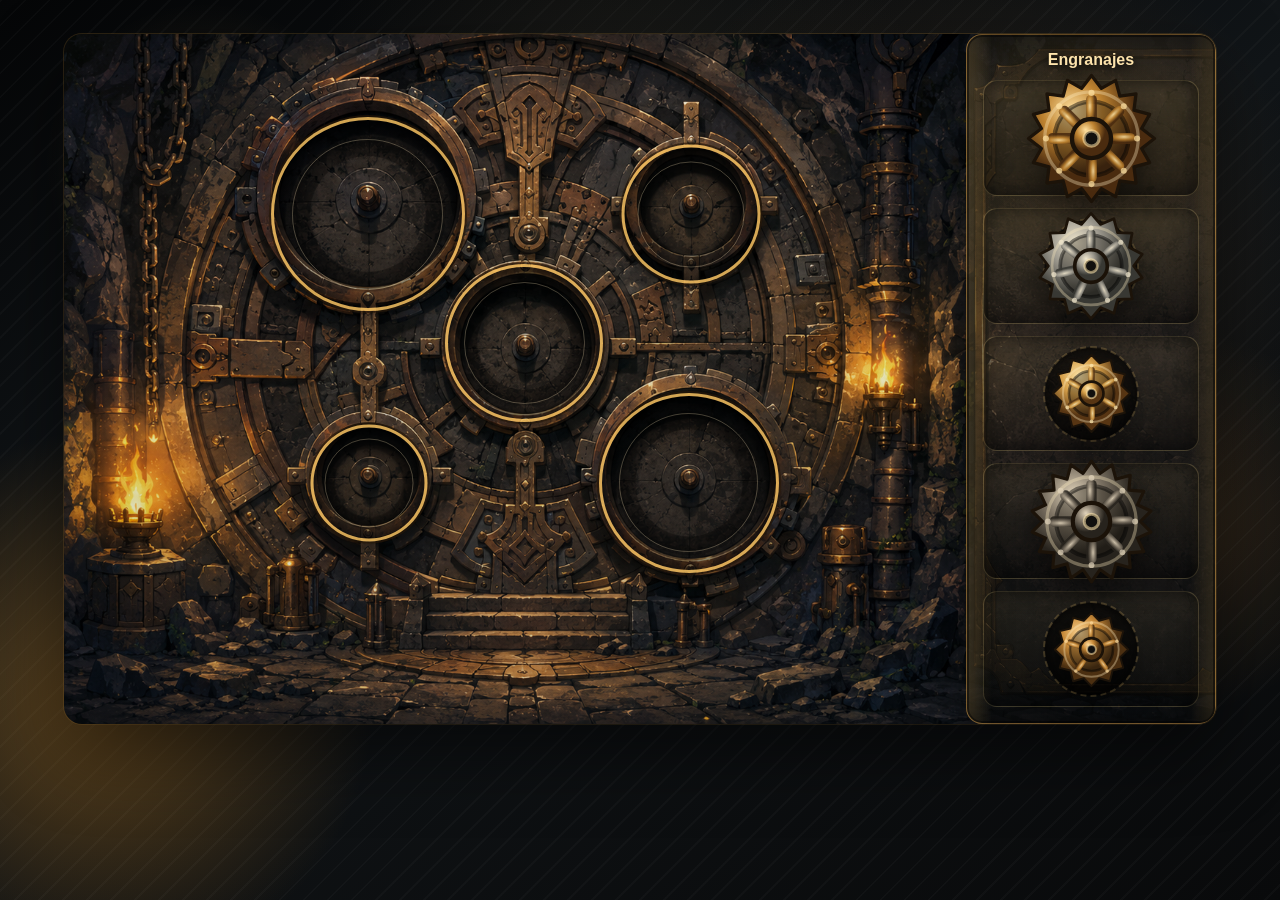
<file: minijuego_engranajes.html>
<!DOCTYPE html>
<html lang="es">
<head>
  <meta charset="UTF-8">
  <meta name="viewport" content="width=device-width, initial-scale=1.0">
  <title>PUERTA SUBTERRANEA DE RABBITA</title>
  <style>
    :root {
      --bg: #090b0d;
      --stone: #1b1c1d;
      --stone-light: #2c2b28;
      --metal: #252421;
      --metal-light: #55504a;
      --metal-dark: #0d0e0f;
      --gold: #c38a35;
      --gold-light: #ffd27a;
      --gold-dark: #4e3214;
      --text: #f6e9cb;
      --muted: #cdbf9b;
      --danger: #16120d;
      --shadow: rgba(0, 0, 0, 0.58);
      --scene-image: url("assets/backgrounds/puerta_rabbita_engranajes.png");
    }

    * {
      box-sizing: border-box;
    }

    html,
    body {
      min-height: 100%;
    }

    body {
      margin: 0;
      color: var(--text);
      font-family: "Trebuchet MS", "Segoe UI", Arial, sans-serif;
      background:
        radial-gradient(circle at 8% 78%, rgba(255, 165, 40, 0.32), transparent 17rem),
        radial-gradient(circle at 76% 30%, rgba(196, 120, 35, 0.15), transparent 22rem),
        radial-gradient(circle at 48% 18%, rgba(114, 96, 62, 0.18), transparent 20rem),
        repeating-linear-gradient(135deg, rgba(255, 255, 255, 0.025) 0 2px, transparent 2px 17px),
        linear-gradient(155deg, #050607 0%, #111518 44%, #090a0b 100%);
      overflow-x: hidden;
    }

    body::before {
      content: "";
      position: fixed;
      inset: 0;
      pointer-events: none;
      background:
        radial-gradient(circle at 16% 18%, rgba(255, 201, 108, 0.12), transparent 10rem),
        radial-gradient(circle at 92% 58%, rgba(255, 156, 39, 0.14), transparent 12rem),
        linear-gradient(90deg, rgba(0, 0, 0, 0.52), transparent 22%, transparent 76%, rgba(0, 0, 0, 0.58));
      mix-blend-mode: screen;
    }

    button {
      border: 0;
      color: #20160a;
      font: inherit;
      font-weight: 700;
      cursor: pointer;
      background: linear-gradient(180deg, #ffe0a2 0%, #c89138 52%, #845518 100%);
      border-radius: 8px;
      padding: 0.78rem 1.05rem;
      box-shadow:
        inset 0 1px 0 rgba(255, 255, 255, 0.62),
        inset 0 -3px 0 rgba(78, 45, 8, 0.45),
        0 8px 18px rgba(0, 0, 0, 0.42);
      transition: transform 160ms ease, filter 160ms ease;
    }

    button:hover {
      filter: brightness(1.08);
      transform: translateY(-1px);
    }

    button:active {
      transform: translateY(1px);
    }

    [hidden] {
      display: none !important;
    }

    .page {
      position: relative;
      z-index: 1;
      width: min(1220px, 100%);
      margin: 0 auto;
      padding: clamp(16px, 3vw, 34px);
    }

    .play-area {
      position: relative;
      display: grid;
      grid-template-columns: minmax(216px, 1fr) clamp(90px, 21vw, 250px);
      gap: clamp(8px, 2vw, 18px);
      align-items: stretch;
      isolation: isolate;
      border-radius: 18px;
      background:
        linear-gradient(180deg, rgba(4, 5, 6, 0.03), rgba(4, 5, 6, 0.18)),
        var(--scene-image) left center / cover no-repeat,
        #0b0c0d;
      overflow: hidden;
      box-shadow:
        0 30px 70px rgba(0, 0, 0, 0.5),
        0 0 0 1px rgba(223, 158, 67, 0.18);
    }

    .machine-frame,
    .gear-tray {
      height: clamp(410px, 60vw, 690px);
    }

    .machine-frame {
      position: relative;
      padding: 0;
      border-radius: 18px;
      background: transparent;
      border: 0;
      box-shadow: none;
      overflow: hidden;
    }

    .machine-panel {
      position: relative;
      width: 100%;
      height: 100%;
      border-radius: 18px;
      overflow: hidden;
      background: transparent;
      border: 0;
      box-shadow: none;
    }

    .holes-layer {
      position: absolute;
      inset: 0;
    }

    .holes-layer {
      z-index: 4;
      pointer-events: none;
    }

    .hole {
      position: absolute;
      border-radius: 50%;
      transform: translate(-50%, -50%);
      background:
        radial-gradient(circle at 50% 50%, rgba(0, 0, 0, 0.04) 0 43%, rgba(0, 0, 0, 0.36) 44% 58%, rgba(13, 10, 7, 0.18) 59% 100%);
      border: 3px solid rgba(255, 200, 101, 0.82);
      box-shadow:
        inset 0 0 24px rgba(0, 0, 0, 0.78),
        inset 0 9px 18px rgba(0, 0, 0, 0.58),
        0 0 0 2px rgba(37, 24, 9, 0.7),
        0 8px 18px rgba(0, 0, 0, 0.38);
      transition: border-color 180ms ease, box-shadow 220ms ease;
    }

    .hole::before {
      display: none;
    }

    .hole::after {
      content: "";
      position: absolute;
      inset: 10%;
      border-radius: 50%;
      border: 1px solid rgba(255, 233, 184, 0.26);
      box-shadow: inset 0 0 22px rgba(0, 0, 0, 0.62);
    }

    .hole.is-filled {
      border-color: rgba(255, 211, 120, 0.95);
      box-shadow:
        inset 0 0 20px rgba(0, 0, 0, 0.88),
        0 0 0 3px rgba(77, 51, 18, 0.85),
        0 0 18px rgba(255, 184, 68, 0.35),
        0 12px 24px rgba(0, 0, 0, 0.58);
    }

    .glow-core {
      position: absolute;
      z-index: 1;
      inset: 10%;
      border-radius: 50%;
      background: radial-gradient(circle, rgba(255, 199, 83, 0.26), transparent 58%);
      opacity: 0;
      pointer-events: none;
      transition: opacity 550ms ease;
    }

    .gear-tray {
      position: relative;
      display: grid;
      grid-template-rows: auto 1fr;
      gap: 0.7rem;
      z-index: 8;
      padding: clamp(8px, 1.5vw, 16px);
      border-radius: 16px;
      background:
        linear-gradient(90deg, rgba(255, 208, 117, 0.25), transparent 10%, transparent 90%, rgba(255, 208, 117, 0.18)),
        radial-gradient(circle at 52% 16%, rgba(255, 191, 76, 0.13), transparent 12rem),
        linear-gradient(180deg, rgba(37, 34, 30, 0.5), rgba(21, 21, 21, 0.46) 50%, rgba(12, 13, 13, 0.64));
      border: 1px solid rgba(224, 157, 64, 0.4);
      box-shadow:
        inset 0 0 0 2px rgba(0, 0, 0, 0.44),
        inset 0 0 40px rgba(0, 0, 0, 0.55),
        0 26px 55px rgba(0, 0, 0, 0.5);
    }

    .tray-title {
      color: #ffe5ad;
      font-weight: 800;
      text-align: center;
      text-shadow: 0 2px 8px #000;
    }

    .dock-list {
      display: grid;
      grid-template-rows: repeat(5, 1fr);
      gap: clamp(6px, 1vw, 12px);
      min-height: 0;
    }

    .dock {
      position: relative;
      display: grid;
      place-items: center;
      min-height: 0;
      border-radius: 14px;
      background:
        radial-gradient(circle, rgba(0, 0, 0, 0.5) 0 38%, transparent 39%),
        linear-gradient(180deg, rgba(255, 226, 153, 0.08), rgba(0, 0, 0, 0.16));
      border: 1px solid rgba(255, 219, 142, 0.13);
      box-shadow: inset 0 0 18px rgba(0, 0, 0, 0.62);
    }

    .dock::before {
      content: "";
      width: min(68%, 92px);
      aspect-ratio: 1;
      border-radius: 50%;
      border: 2px dashed rgba(255, 209, 121, 0.22);
      box-shadow: inset 0 0 12px rgba(0, 0, 0, 0.72);
    }

    .drag-layer {
      position: absolute;
      inset: 0;
      z-index: 20;
      pointer-events: none;
    }

    .gear {
      position: absolute;
      left: 0;
      top: 0;
      display: grid;
      place-items: center;
      border-radius: 50%;
      cursor: grab;
      pointer-events: auto;
      touch-action: none;
      user-select: none;
      filter: drop-shadow(0 12px 16px rgba(0, 0, 0, 0.58));
      transition: left 280ms cubic-bezier(0.2, 0.85, 0.24, 1), top 280ms cubic-bezier(0.2, 0.85, 0.24, 1), filter 180ms ease, opacity 180ms ease;
      will-change: left, top;
    }

    .gear.dragging {
      cursor: grabbing;
      filter:
        drop-shadow(0 18px 22px rgba(0, 0, 0, 0.68))
        drop-shadow(0 0 16px rgba(255, 195, 82, 0.28));
      transition: filter 120ms ease;
    }

    .gear.is-placed {
      filter:
        drop-shadow(0 12px 16px rgba(0, 0, 0, 0.56))
        drop-shadow(0 0 9px rgba(255, 194, 81, 0.2));
    }

    .gear-art {
      width: 100%;
      height: 100%;
      transform-origin: 50% 50%;
      display: block;
    }

    .gear.is-spinning .gear-art {
      animation: gearSpin var(--spin-speed, 2.4s) linear infinite;
      animation-direction: var(--spin-direction, normal);
    }

    @keyframes gearSpin {
      to {
        transform: rotate(360deg);
      }
    }

    .play-area.is-complete .gear {
      cursor: default;
      pointer-events: none;
    }

    .play-area.is-complete .machine-frame {
      box-shadow:
        inset 0 0 0 2px rgba(255, 216, 132, 0.24),
        inset 0 -26px 54px rgba(0, 0, 0, 0.42),
        0 0 46px rgba(255, 186, 70, 0.28),
        0 26px 55px rgba(0, 0, 0, 0.55);
    }

    .play-area.is-complete .glow-core {
      opacity: 1;
      animation: goldenPulse 1.6s ease-in-out infinite alternate;
    }

    @keyframes goldenPulse {
      from {
        filter: blur(0);
        transform: scale(0.96);
      }
      to {
        filter: blur(4px);
        transform: scale(1.04);
      }
    }

    .victory-panel {
      position: absolute;
      z-index: 40;
      left: 50%;
      top: 50%;
      width: min(92%, 520px);
      transform: translate(-50%, -50%);
      display: grid;
      gap: 1rem;
      justify-items: center;
      padding: clamp(22px, 4vw, 36px);
      text-align: center;
      border-radius: 16px;
      color: #fff4d7;
      background:
        radial-gradient(circle at 50% 0%, rgba(255, 211, 119, 0.34), transparent 42%),
        linear-gradient(180deg, rgba(39, 31, 22, 0.96), rgba(11, 12, 12, 0.96));
      border: 1px solid rgba(255, 211, 126, 0.52);
      box-shadow:
        0 0 0 1px rgba(0, 0, 0, 0.58),
        0 28px 70px rgba(0, 0, 0, 0.72),
        0 0 44px rgba(255, 187, 70, 0.23);
    }

    .victory-panel p {
      margin: 0;
      font-size: clamp(1.35rem, 4vw, 2.5rem);
      font-weight: 900;
      text-shadow: 0 3px 12px #000;
    }

    .victory-mark {
      width: clamp(60px, 12vw, 92px);
      aspect-ratio: 1;
      border-radius: 50%;
      background:
        radial-gradient(circle at 50% 50%, #fff3c9 0 9%, transparent 10%),
        repeating-conic-gradient(from 0deg, #ffd374 0 10deg, #6f4213 10deg 22deg);
      border: 4px solid #c98c33;
      box-shadow:
        inset 0 0 0 10px rgba(35, 22, 9, 0.72),
        0 0 28px rgba(255, 192, 80, 0.45);
      animation: gearSpin 3.2s linear infinite;
    }

    @media (max-width: 680px) {
      .page {
        padding: 14px;
      }

      .play-area {
        grid-template-columns: minmax(214px, 1fr) clamp(84px, 24vw, 112px);
      }

      .machine-frame,
      .gear-tray {
        height: clamp(300px, 78vw, 430px);
      }

      .tray-title {
        font-size: 0.82rem;
      }
    }

    @media (max-width: 380px) {
      .page {
        padding: 10px;
      }

      .play-area {
        grid-template-columns: minmax(198px, 1fr) 78px;
        gap: 7px;
      }

      .gear-tray {
        padding: 7px;
      }
    }
  </style>
</head>
<body>
  <main class="page">
    <section class="play-area" id="playArea" aria-label="Puzzle de engranajes">
      <section class="machine-frame" aria-label="Maquinaria antigua">
        <div class="machine-panel" id="machinePanel">
          <div class="glow-core" aria-hidden="true"></div>
        </div>
      </section>

      <aside class="gear-tray" id="gearTray" aria-label="Panel lateral de engranajes">
        <div class="tray-title">Engranajes</div>
        <div class="dock-list" id="dockList"></div>
      </aside>

      <div class="holes-layer" id="holesLayer" aria-hidden="true"></div>
      <div class="drag-layer" id="dragLayer"></div>

      <div class="victory-panel" id="victoryPanel" role="dialog" aria-live="polite" hidden>
        <div class="victory-mark" aria-hidden="true"></div>
        <p>¡La puerta vuelve a funcionar!</p>
        <button id="continueButton" type="button" hidden>Continuar</button>
      </div>
    </section>
  </main>

  <script>
    (() => {
      "use strict";

      /*
        Configuracion principal.
        x/y son coordenadas en pixeles sobre puerta_rabbita_engranajes.png.
        size y tolerance tambien usan esa escala base para que los huecos
        sigan encajando aunque el fondo cambie de tamano.
      */
      const sceneConfig = {
        width: 1672,
        height: 941
      };

      const slotConfig = [
        { id: "slot1", gearId: "gear1", size: 265, x: 414, y: 246, spin: "clockwise", tolerance: 82 },
        { id: "slot2", gearId: "gear2", size: 215, x: 628, y: 421, spin: "counterclockwise", tolerance: 70 },
        { id: "slot3", gearId: "gear3", size: 160, x: 416, y: 612, spin: "counterclockwise", tolerance: 58 },
        { id: "slot4", gearId: "gear4", size: 245, x: 852, y: 612, spin: "clockwise", tolerance: 82 },
        { id: "slot5", gearId: "gear5", size: 190, x: 855, y: 246, spin: "clockwise", tolerance: 64 }
      ];

      const gearConfig = [
        { id: "gear1", sizeName: "grande", diameter: 190, teeth: 16, spokes: 8, color: "#bd8230", dark: "#4a2b0f", light: "#ffe1a0", speed: "2.6s" },
        { id: "gear2", sizeName: "mediano", diameter: 158, teeth: 14, spokes: 7, color: "#9e9a8f", dark: "#383833", light: "#f1e7ce", speed: "2.1s" },
        { id: "gear3", sizeName: "pequeno", diameter: 116, teeth: 12, spokes: 6, color: "#d6a04a", dark: "#573513", light: "#ffe8ad", speed: "1.75s" },
        { id: "gear4", sizeName: "grande", diameter: 182, teeth: 18, spokes: 8, color: "#7d7364", dark: "#27231d", light: "#e2d4bb", speed: "2.9s" },
        { id: "gear5", sizeName: "pequeno", diameter: 110, teeth: 12, spokes: 5, color: "#c88a39", dark: "#4b2f11", light: "#ffd998", speed: "1.65s" }
      ];

      const playArea = document.getElementById("playArea");
      const holesLayer = document.getElementById("holesLayer");
      const dockList = document.getElementById("dockList");
      const dragLayer = document.getElementById("dragLayer");
      const resetButton = document.getElementById("resetButton");
      const continueButton = document.getElementById("continueButton");
      const victoryPanel = document.getElementById("victoryPanel");

      const slotsByGearId = new Map(slotConfig.map((slot) => [slot.gearId, slot]));
      const gearState = new Map();

      let activeDrag = null;
      let zCounter = 30;
      let isCompleted = false;
      let resizeFrame = 0;

      function clamp(value, min, max) {
        return Math.max(min, Math.min(max, value));
      }

      function getBoardScale() {
        return getSceneMetrics().scale;
      }

      function getSceneMetrics() {
        const rect = playArea.getBoundingClientRect();
        const scale = Math.max(rect.width / sceneConfig.width, rect.height / sceneConfig.height);

        return {
          scale,
          offsetX: 0,
          offsetY: (rect.height - sceneConfig.height * scale) / 2
        };
      }

      function createBoard() {
        slotConfig.forEach(createHole);
        gearConfig.forEach(createDock);
        gearConfig.forEach(createGear);
        relayout();
      }

      function createHole(slot) {
        const hole = document.createElement("div");
        hole.className = "hole";
        hole.id = slot.id;
        holesLayer.appendChild(hole);
      }

      function createDock(gear) {
        const dock = document.createElement("div");
        dock.className = "dock";
        dock.id = `dock-${gear.id}`;
        dock.setAttribute("aria-hidden", "true");
        dockList.appendChild(dock);
      }

      function createGear(gear) {
        const element = document.createElement("div");
        element.className = "gear";
        element.id = gear.id;
        element.tabIndex = 0;
        element.setAttribute("role", "img");
        element.setAttribute("aria-label", `${gear.id}, engranaje ${gear.sizeName}`);
        element.style.setProperty("--spin-speed", gear.speed);
        element.innerHTML = buildGearSvg(gear);

        element.addEventListener("pointerdown", onPointerDown);
        dragLayer.appendChild(element);

        gearState.set(gear.id, {
          placed: false,
          element
        });
      }

      function buildGearSvg(gear) {
        const gradientId = `grad-${gear.id}`;
        const path = gearPath(gear.teeth, 58, 47);
        const spokes = Array.from({ length: gear.spokes }, (_, index) => {
          const angle = (360 / gear.spokes) * index;
          return `<rect x="-5" y="-40" width="10" height="36" rx="4" transform="rotate(${angle})" fill="url(#${gradientId})" opacity="0.88"></rect>`;
        }).join("");
        const bolts = Array.from({ length: gear.spokes }, (_, index) => {
          const angle = ((360 / gear.spokes) * index - 90) * Math.PI / 180;
          const x = Math.cos(angle) * 42;
          const y = Math.sin(angle) * 42;
          return `<circle cx="${x.toFixed(2)}" cy="${y.toFixed(2)}" r="2.8" fill="${gear.light}" opacity="0.72"></circle>`;
        }).join("");

        return `
          <svg class="gear-art" viewBox="-64 -64 128 128" aria-hidden="true">
            <defs>
              <radialGradient id="${gradientId}" cx="35%" cy="28%">
                <stop offset="0%" stop-color="${gear.light}"></stop>
                <stop offset="48%" stop-color="${gear.color}"></stop>
                <stop offset="100%" stop-color="${gear.dark}"></stop>
              </radialGradient>
            </defs>
            <path d="${path}" fill="url(#${gradientId})" stroke="#1c1309" stroke-width="3" stroke-linejoin="round"></path>
            <circle r="43" fill="none" stroke="rgba(255,238,192,0.34)" stroke-width="3"></circle>
            <circle r="34" fill="rgba(22,18,13,0.34)" stroke="rgba(0,0,0,0.45)" stroke-width="4"></circle>
            <g>${spokes}</g>
            <circle r="18" fill="url(#${gradientId})" stroke="#1b1208" stroke-width="4"></circle>
            <circle r="7" fill="#11100e" stroke="rgba(255,229,172,0.55)" stroke-width="3"></circle>
            <g>${bolts}</g>
          </svg>
        `;
      }

      function gearPath(teeth, outerRadius, innerRadius) {
        const points = teeth * 2;
        let path = "";

        for (let index = 0; index < points; index += 1) {
          const angle = (index / points) * Math.PI * 2 - Math.PI / 2;
          const radius = index % 2 === 0 ? outerRadius : innerRadius;
          const x = Math.cos(angle) * radius;
          const y = Math.sin(angle) * radius;
          path += `${index === 0 ? "M" : "L"} ${x.toFixed(2)} ${y.toFixed(2)} `;
        }

        return `${path}Z`;
      }

      function relayout() {
        const scene = getSceneMetrics();
        positionHoles(scene);

        gearConfig.forEach((gear) => {
          const state = gearState.get(gear.id);
          const element = state.element;
          const size = Math.round(clamp(gear.diameter * scene.scale, 54, 168));
          element.style.width = `${size}px`;
          element.style.height = `${size}px`;

          if (activeDrag && activeDrag.gearId === gear.id) {
            return;
          }

          if (state.placed) {
            moveGearToSlot(gear.id, false);
          } else {
            moveGearHome(gear.id, false);
          }
        });
      }

      function positionHoles(scene) {
        slotConfig.forEach((slot) => {
          const hole = document.getElementById(slot.id);
          const size = Math.round(slot.size * scene.scale);
          hole.style.left = `${scene.offsetX + slot.x * scene.scale}px`;
          hole.style.top = `${scene.offsetY + slot.y * scene.scale}px`;
          hole.style.width = `${size}px`;
          hole.style.height = `${size}px`;
        });
      }

      function onPointerDown(event) {
        if (isCompleted) {
          return;
        }

        const element = event.currentTarget;
        const gearId = element.id;
        const state = gearState.get(gearId);
        const gearRect = element.getBoundingClientRect();
        const playRect = playArea.getBoundingClientRect();

        event.preventDefault();

        if (state.placed) {
          state.placed = false;
          markSlotFilled(slotsByGearId.get(gearId), false);
          element.classList.remove("is-placed");
        }

        activeDrag = {
          gearId,
          pointerId: event.pointerId,
          offsetX: event.clientX - gearRect.left,
          offsetY: event.clientY - gearRect.top,
          playLeft: playRect.left,
          playTop: playRect.top
        };

        element.classList.add("dragging");
        element.style.zIndex = String(++zCounter);
        element.setPointerCapture(event.pointerId);
        element.addEventListener("pointermove", onPointerMove);
        element.addEventListener("pointerup", onPointerUp);
        element.addEventListener("pointercancel", onPointerCancel);
      }

      function onPointerMove(event) {
        if (!activeDrag || event.pointerId !== activeDrag.pointerId) {
          return;
        }

        const state = gearState.get(activeDrag.gearId);
        const x = event.clientX - activeDrag.playLeft - activeDrag.offsetX;
        const y = event.clientY - activeDrag.playTop - activeDrag.offsetY;
        state.element.style.left = `${x}px`;
        state.element.style.top = `${y}px`;
      }

      function onPointerUp(event) {
        finishDrag(event, true);
      }

      function onPointerCancel(event) {
        finishDrag(event, false);
      }

      function finishDrag(event, shouldCheckSnap) {
        if (!activeDrag || event.pointerId !== activeDrag.pointerId) {
          return;
        }

        const gearId = activeDrag.gearId;
        const state = gearState.get(gearId);
        const element = state.element;

        element.classList.remove("dragging");
        element.removeEventListener("pointermove", onPointerMove);
        element.removeEventListener("pointerup", onPointerUp);
        element.removeEventListener("pointercancel", onPointerCancel);

        try {
          element.releasePointerCapture(event.pointerId);
        } catch (error) {
          // Algunos navegadores liberan la captura automaticamente.
        }

        activeDrag = null;

        if (shouldCheckSnap && isNearCorrectSlot(gearId)) {
          state.placed = true;
          element.classList.add("is-placed");
          markSlotFilled(slotsByGearId.get(gearId), true);
          moveGearToSlot(gearId, true);
          checkVictory();
        } else {
          state.placed = false;
          element.classList.remove("is-placed");
          markSlotFilled(slotsByGearId.get(gearId), false);
          moveGearHome(gearId, true);
        }
      }

      function isNearCorrectSlot(gearId) {
        const slot = slotsByGearId.get(gearId);
        const state = gearState.get(gearId);
        const gearCenter = getElementCenterInPlay(state.element);
        const slotCenter = getSlotCenterInPlay(slot);
        const scale = getBoardScale();
        const distance = Math.hypot(gearCenter.x - slotCenter.x, gearCenter.y - slotCenter.y);

        return distance <= slot.tolerance * scale;
      }

      function moveGearToSlot(gearId, animate) {
        const slot = slotsByGearId.get(gearId);
        const state = gearState.get(gearId);
        const center = getSlotCenterInPlay(slot);
        setGearCenter(state.element, center, animate);
      }

      function moveGearHome(gearId, animate) {
        const state = gearState.get(gearId);
        const dock = document.getElementById(`dock-${gearId}`);
        const center = getElementCenterInPlay(dock);
        setGearCenter(state.element, center, animate);
      }

      function setGearCenter(element, center, animate) {
        element.style.transitionDuration = animate ? "" : "0ms";
        element.style.left = `${center.x - element.offsetWidth / 2}px`;
        element.style.top = `${center.y - element.offsetHeight / 2}px`;

        if (!animate) {
          requestAnimationFrame(() => {
            element.style.transitionDuration = "";
          });
        }
      }

      function getSlotCenterInPlay(slot) {
        const scene = getSceneMetrics();

        return {
          x: scene.offsetX + slot.x * scene.scale,
          y: scene.offsetY + slot.y * scene.scale
        };
      }

      function getElementCenterInPlay(element) {
        const playRect = playArea.getBoundingClientRect();
        const rect = element.getBoundingClientRect();

        return {
          x: rect.left - playRect.left + rect.width / 2,
          y: rect.top - playRect.top + rect.height / 2
        };
      }

      function markSlotFilled(slot, filled) {
        const hole = document.getElementById(slot.id);
        hole.classList.toggle("is-filled", filled);
      }

      function checkVictory() {
        const allPlaced = gearConfig.every((gear) => gearState.get(gear.id).placed);

        if (!allPlaced || isCompleted) {
          return;
        }

        isCompleted = true;
        playArea.classList.add("is-complete");
        victoryPanel.hidden = false;
        continueButton.hidden = false;

        gearConfig.forEach((gear) => {
          const slot = slotsByGearId.get(gear.id);
          const state = gearState.get(gear.id);
          const direction = slot.spin === "counterclockwise" ? "reverse" : "normal";
          state.element.style.setProperty("--spin-direction", direction);
          state.element.classList.add("is-spinning");
        });
      }

      function resetPuzzle() {
        isCompleted = false;
        activeDrag = null;
        playArea.classList.remove("is-complete");
        victoryPanel.hidden = true;
        continueButton.hidden = true;

        slotConfig.forEach((slot) => markSlotFilled(slot, false));
        gearConfig.forEach((gear) => {
          const state = gearState.get(gear.id);
          state.placed = false;
          state.element.classList.remove("dragging", "is-placed", "is-spinning");
          state.element.style.zIndex = "";
        });

        relayout();
      }

      window.onPuzzleCompleted = function onPuzzleCompleted() {
        console.info("Puzzle de Engranajes completado. Integra aqui la siguiente pantalla.");

        if (window.parent && window.parent !== window) {
          window.parent.postMessage(
            {
              type: "minijuego_engranajes:complete",
              payload: {
                solved: true
              }
            },
            "*"
          );
        }
      };

      if (resetButton) {
        resetButton.addEventListener("click", resetPuzzle);
      }
      continueButton.addEventListener("click", () => {
        window.onPuzzleCompleted();
      });

      window.addEventListener("resize", () => {
        cancelAnimationFrame(resizeFrame);
        resizeFrame = requestAnimationFrame(relayout);
      });

      createBoard();
    })();
  </script>
</body>
</html>
</file>
